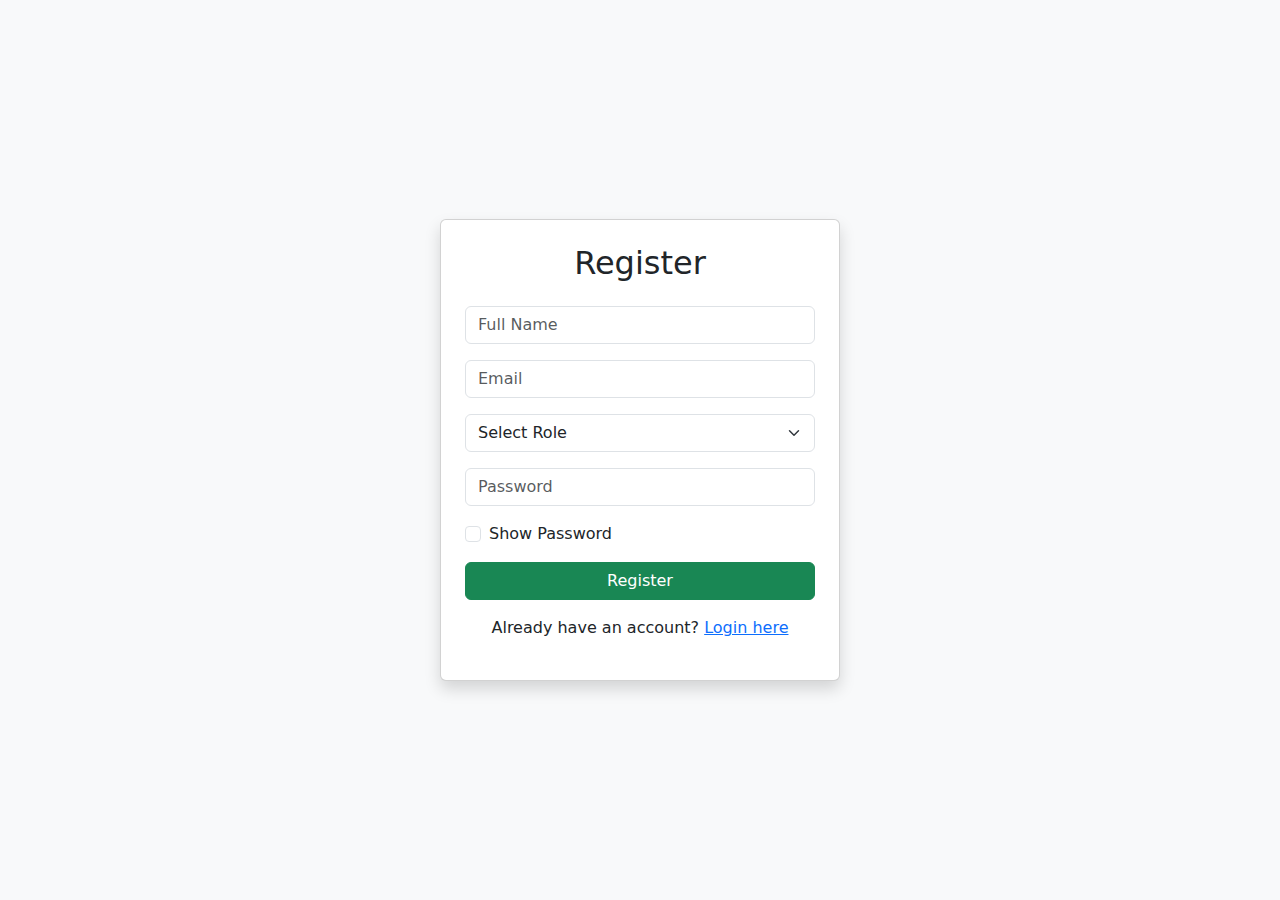
<file: login-system/register.html>
<!DOCTYPE html>
<html lang="en">
<head>
  <meta charset="UTF-8">
  <title>Register</title>
  <link rel="stylesheet" href="style.css">
  <!-- Bootstrap CDN -->
  <link href="https://cdn.jsdelivr.net/npm/bootstrap@5.3.3/dist/css/bootstrap.min.css" rel="stylesheet">
</head>
<body class="bg-light d-flex justify-content-center align-items-center" style="height: 100vh;">
  <div class="card shadow p-4" style="width: 400px;">
    <h2 class="text-center mb-4">Register</h2>
    <form action="register.php" method="POST">
      <div class="mb-3">
        <input type="text" class="form-control" name="name" placeholder="Full Name" required>
      </div>
      <div class="mb-3">
        <input type="email" class="form-control" name="email" placeholder="Email" required>
      </div>
      <div class="mb-3">
        <select class="form-select" name="role" required>
          <option value="">Select Role</option>
          <option value="user">User</option>
          <option value="admin">Admin</option>
        </select>
      </div>
      <div class="mb-3">
        <input type="password" class="form-control" id="register-password" name="password" placeholder="Password" required>
      </div>
      <div class="mb-3 form-check">
        <input type="checkbox" class="form-check-input" onclick="togglePassword('register-password')">
        <label class="form-check-label">Show Password</label>
      </div>
      <button type="submit" class="btn btn-success w-100">Register</button>
      <p class="mt-3 text-center">Already have an account? <a href="http://localhost:8000/">Login here</a></p>
    </form>
  </div>

  <script>
    function togglePassword(id) {
      const input = document.getElementById(id);
      input.type = input.type === "password" ? "text" : "password";
    }
  </script>
</body>
</html>
</file>
<file: login-system/style.css>
/* style.css */







.navbar-brand .fa-recycle {
  font-size: 1.5rem;  /* Adjust size */
  color: #ffffff;      /* White color */
  margin-right: 0.5rem;  /* Spacing */
}


body, html {
  margin: 0;
  padding: 0;
  height: 100%;
  font-family: 'Segoe UI', Tahoma, Geneva, Verdana, sans-serif;
}

.login-container {
  display: flex;
  height: 100vh;
  width: 100vw;
}

.login-image {
  width: 55%;
  background: url('https://ncetir.com/Images/login@4x.png') no-repeat center center;
  background-size: cover;
}

.login-form-full {
  width: 45%;
  padding: 60px;
  background-color: #feffff;
  display: flex;
  flex-direction: column;
  justify-content: center;
}

.form-content {
  width: 100%;
}


/* body, html {
  margin: 0;
  padding: 0;
  height: 100%;
  font-family: 'Segoe UI', Tahoma, Geneva, Verdana, sans-serif;
}

.login-container {
  display: flex;
  height: 100vh;
  width: 100vw;
}

.login-image {
  width: 60%;
  background: url('https://ncetir.com/Images/login@4x.png') no-repeat center center;
  background-size: cover;
}

.login-form-wrapper {
  width: 40%;
  display: flex;
  justify-content: center;
  align-items: center;
  background-color: #f8f9fa;
}

.card {
  width: 90%;
  max-width: 400px;
  background-color: white;
  border-radius: 15px;
}
 */



/* body {
  background: url('https://img.freepik.com/free-vector/green-gradient-background-gradient-3d-design_343694-3667.jpg') no-repeat center center fixed;
  background-size: cover;
  height: 100vh;
  font-family: 'Segoe UI', Tahoma, Geneva, Verdana, sans-serif;
}

.card {
  background-color: rgba(255, 255, 255, 0.9); /* slight transparency */
  /* border-radius: 20px;
  box-shadow: 0 8px 16px rgba(0, 0, 0, 0.3); */
/* } */ 

/* 

body {
    font-family: Arial, sans-serif;
    text-align: center;
    padding: 50px;
  }
  
  form {
    display: inline-block;
    padding: 20px;
    border: 1px solid #ccc;
    border-radius: 10px;
  }
  
  input, select, button {
    margin: 10px;
    padding: 10px;
    width: 250px;
  } */
</file>
